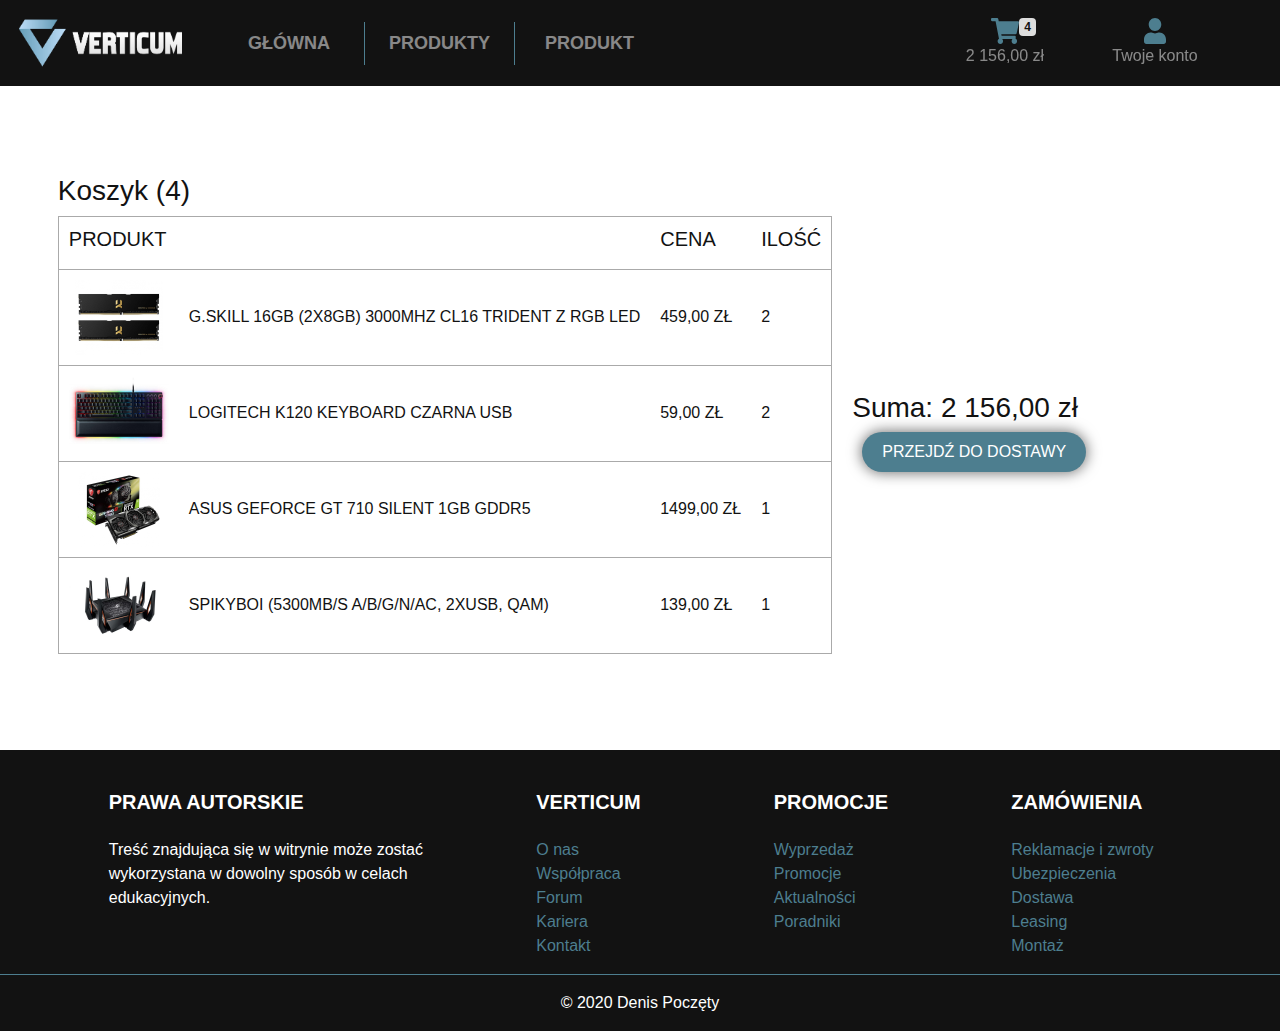
<file: koszyk.html>
<!DOCTYPE html>
<html lang="en">

<head>
    <meta charset="UTF-8">
    <meta name="viewport" content="width=device-width, initial-scale=1, shrink-to-fit=no">
    <!-- Bootstrap CSS -->
    <link rel="stylesheet" href="https://stackpath.bootstrapcdn.com/bootstrap/4.4.1/css/bootstrap.min.css"
        integrity="sha384-Vkoo8x4CGsO3+Hhxv8T/Q5PaXtkKtu6ug5TOeNV6gBiFeWPGFN9MuhOf23Q9Ifjh" crossorigin="anonymous">
    <link rel="stylesheet" href="style/stylekoszyk.css">
    <title>Sklep JS</title>

</head>

<body>
    <header>
        <nav id="borderbottom" class="navbar navbar-expand-xl navbar-dark fixed-top">
            <button class="navbar-toggler mr-2" type="button" data-toggle="collapse" data-target="#navbarText">
                <span class="navbar-toggler-icon"></span>
            </button>
            <span class="navbar-brand d-flex"><a class="navbar-brand" href="#"><img src="images/logo.png" alt=""
                        class="logo">
                </a></span>


            <div class="collapse navbar-collapse " id="navbarText">
                <ul class="navbar-nav mr-auto">
                    <li class="nav-item">
                        <a class="nav-link text-center h-100" href="index.html">GŁÓWNA</a>
                    </li>
                    <li class="nav-item">
                        <a class="nav-link text-center h-100" href="products.html">PRODUKTY</a>
                    </li>
                    <li class="nav-item">
                        <a class="nav-link text-center h-100" href="product.html">PRODUKT</a>
                    </li>
                </ul>
                </ul>
            </div>

            <div class="navbar-side">
                <ul class="nav navbar-nav navbar-right">
                    <li class="nav-item">
                        <a class="nav-link" href="koszyk.html">
                            <div class="text-center">
                                <img src="images/shopping-cart-solid.svg" class="cart">
                                <span class="badge" id="js-item-count">4</span>
                                </img>
                            </div>
                            <div class="price text-center">
                                <p class='text-center'>2 156,00 zł</p>
                            </div>
                        </a>
                    </li>
                    <li class="nav-item">
                        <a class="nav-link" href="#">
                            <div class="text-center">
                                <img src="images/user-solid.svg" class="cart">
                            </div>
                            <div class="text-center">
                                <span>Twoje konto</p>
                            </div>
                        </a>
                    </li>
                </ul>
            </div>
        </nav>
    </header>
    <div class="kontener" id="kontener">
        <div class="lewo">
            <h3>
                Koszyk (4)
            </h3>
            <table class="koszyk">
                <tr>
                    <th colspan="2">
                        <h5>Produkt</h5>
                    </th>
                    <th>
                        <h5>Cena</h5>
                    </th>
                    <th>
                        <h5>Ilość</h5>
                    </th>
                </tr>
                <tr>
                    <td><img src="images/products/1.jpg" alt="0"></td>
                    <td>G.SKILL 16GB (2x8GB) 3000MHz CL16 Trident Z RGB LED</td>
                    <td>459,00 zł</td>
                    <td>2</td>
                </tr>
                <tr>
                    <td><img src="images/products/2.jpg" alt="0"></td>
                    <td>Logitech K120 Keyboard czarna USB</td>
                    <td>59,00 zł</td>
                    <td>2</td>
                </tr>
                <tr>
                    <td><img src="images/products/3.jpg" alt="0"></td>
                    <td>ASUS GeForce GT 710 Silent 1GB GDDR5</td>
                    <td>1499,00 zł</td>
                    <td>1</td>
                </tr>
                <tr>
                    <td><img src="images/products/4.jpg" alt="0"></td>
                    <td>SPIKYBOI (5300Mb/s a/b/g/n/ac, 2xUSB, QAM)</td>
                    <td>139,00 zł</td>
                    <td>1</td>
                </tr>
            </table>

        </div>
        <div class="prawo">
            <h3>Suma: 2 156,00 zł</h3>
            <button class="przejdz" onclick="displayForm()">przejdź do dostawy</button>
        </div>
        <div class="kk">
            <div class="doll" id="form">
                <input type="text" placeholder="imie"> <br>
                <input type="text" placeholder="nazwisko"><br>
                <input type="text" placeholder="telefon"><br>
                <input type="text" placeholder="adres zamieszkania"><br>
                <input type="text" placeholder="44" class="a44"> - <input type="text" placeholder="100" class="a44"><br>


            </div>
            <div class="dolll" id="orderButton">
                <button class="przejdz">ZAMAWIAM I PŁACĘ</button>
            </div>
        </div>
    </div>

    <footer class="page-footer font-small stylish-color-dark pt-4 mt-4">
        <div class="container text-center text-md-left">
          <div class="row">
            <div class="col-md-4 mx-auto">
              <h5 class="font-weight-bold text-uppercase mt-3 mb-4">Prawa Autorskie</h5>
              <p>Treść znajdująca się w witrynie może zostać wykorzystana w dowolny sposób w celach edukacyjnych.
              </p>
    
            </div>
    
            <hr class="clearfix w-100 d-md-none">
            <div class="col-md-2 mx-auto">
    
              <h5 class="font-weight-bold text-uppercase mt-3 mb-4">Verticum</h5>
    
              <ul class="list-unstyled">
                <li><a href="#!">O nas</a></li>
                <li><a href="#!">Współpraca</a></li>
                <li><a href="#!">Forum</a></li>
                <li><a href="#!">Kariera</a></li>
                <li><a href="#!">Kontakt</a></li>
    
            </div>
    
            <div class="col-md-2 mx-auto">
    
              <h5 class="font-weight-bold text-uppercase mt-3 mb-4">Promocje</h5>
    
              <ul class="list-unstyled">
                <li><a href="#!">Wyprzedaż</a></li>
                <li><a href="#!">Promocje</a></li>
                <li><a href="#!">Aktualności</a></li>
                <li><a href="#!">Poradniki</a></li>
    
              </ul>
    
            </div>
    
            <div class="col-md-2 mx-auto">
    
              <h5 class="font-weight-bold text-uppercase mt-3 mb-4">Zamówienia</h5>
    
              <ul class="list-unstyled">
                <li><a href="#!">Reklamacje i zwroty</a></li>
                <li><a href="#!">Ubezpieczenia</a></li>
                <li><a href="#!">Dostawa</a></li>
                <li><a href="#!">Leasing</a></li>
                <li><a href="#!">Montaż</a></li>
              </ul>
    
              </ul>
            </div>
          </div>
        </div>
        <div class="footer-copyright text-center py-3">© 2020 Denis Poczęty
        </div>
      </footer>
    <script src="scripts/koszykScript.js"></script>
    <script src="https://code.jquery.com/jquery-3.4.1.slim.min.js"
        integrity="sha384-J6qa4849blE2+poT4WnyKhv5vZF5SrPo0iEjwBvKU7imGFAV0wwj1yYfoRSJoZ+n" crossorigin="anonymous">
    </script>
    <script src="https://cdn.jsdelivr.net/npm/popper.js@1.16.0/dist/umd/popper.min.js"
        integrity="sha384-Q6E9RHvbIyZFJoft+2mJbHaEWldlvI9IOYy5n3zV9zzTtmI3UksdQRVvoxMfooAo" crossorigin="anonymous">
    </script>
    <script src="https://stackpath.bootstrapcdn.com/bootstrap/4.4.1/js/bootstrap.min.js"
        integrity="sha384-wfSDF2E50Y2D1uUdj0O3uMBJnjuUD4Ih7YwaYd1iqfktj0Uod8GCExl3Og8ifwB6" crossorigin="anonymous">
    </script>
</body>

</html>
</file>
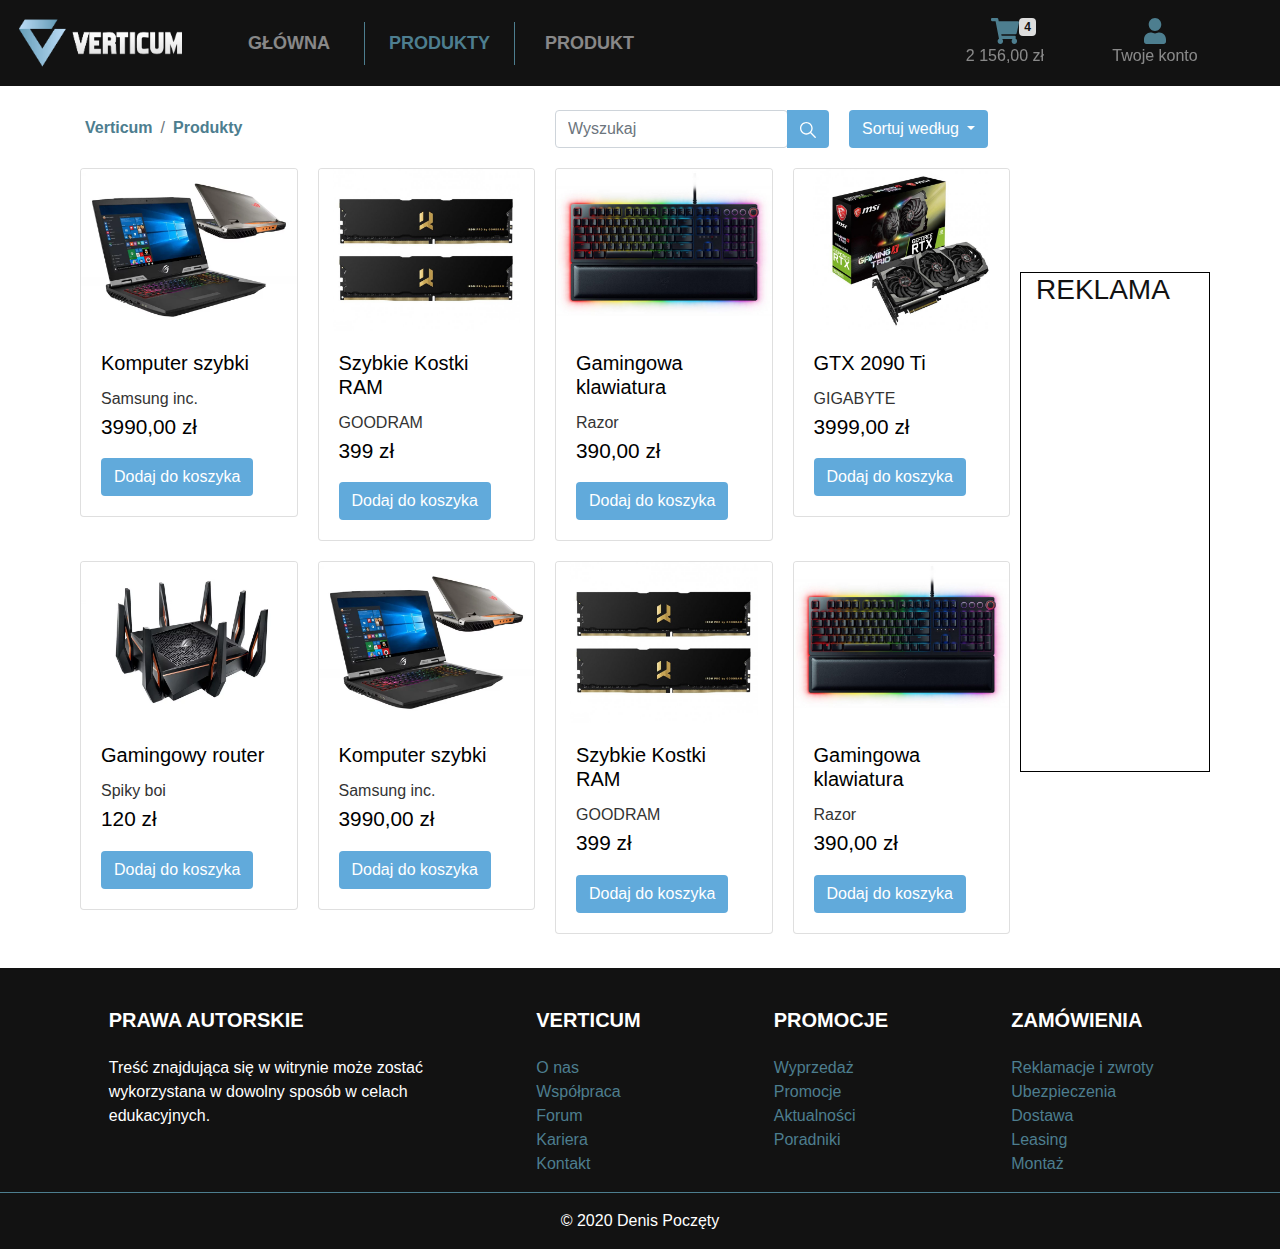
<file: products.html>
<!DOCTYPE html>
<html lang="en">

<head>
    <meta charset="UTF-8">
    <meta name="viewport" content="width=device-width, initial-scale=1, shrink-to-fit=no">
    <!-- Bootstrap CSS -->
    <link rel="stylesheet" href="https://stackpath.bootstrapcdn.com/bootstrap/4.4.1/css/bootstrap.min.css"
        integrity="sha384-Vkoo8x4CGsO3+Hhxv8T/Q5PaXtkKtu6ug5TOeNV6gBiFeWPGFN9MuhOf23Q9Ifjh" crossorigin="anonymous">
    <link rel="stylesheet" href="style/styleprodukty.css">
    <title>Sklep JS</title>

</head>

<body>
    <header>
        <nav id="borderbottom" class="navbar navbar-expand-xl navbar-dark fixed-top">
            <button class="navbar-toggler mr-2" type="button" data-toggle="collapse" data-target="#navbarText">
                <span class="navbar-toggler-icon"></span>
            </button>
            <span class="navbar-brand d-flex"><a class="navbar-brand" href="#"><img src="images/logo.png" alt=""
                        class="logo">
                </a></span>


            <div class="collapse navbar-collapse" id="navbarText">
                <ul class="navbar-nav mr-auto">
                    <li class="nav-item">
                        <a class="nav-link text-center h-100" href="index.html">GŁÓWNA <span
                                class="sr-only">(current)</span></a>
                    </li>
                    <li class="nav-item">
                        <a class="nav-link text-center active h-100" href="products.html">PRODUKTY</a>
                    </li>
                    <li class="nav-item">
                        <a class="nav-link text-center h-100" href="product.html">PRODUKT</a>
                    </li>

                </ul>
            </div>

            <div class="navbar-side">
                <ul class="nav navbar-nav navbar-right">
                    <li class="nav-item">
                        <a class="nav-link" href="koszyk.html">
                            <div class="text-center">
                                <img src="images/shopping-cart-solid.svg" class="cart">
                                <span class="badge" id="js-item-count">4</span>
                                </img>
                            </div>
                            <div class="price text-center">
                                <p class='text-center'>2 156,00 zł</p>
                            </div>
                        </a>
                    </li>
                    <li class="nav-item">
                        <a class="nav-link" href="#">
                            <div class="text-center">
                                <img src="images/user-solid.svg" class="cart">
                            </div>
                            <div class="text-center">
                                <span>Twoje konto</p>
                            </div>
                        </a>
                    </li>
                </ul>
            </div>
        </nav>
    </header>
    <!-- nav -->

    <div class="container">
        <div class="row align-items-center">
            <div class="col-12 col-lg-10">
                <div class="row align-items-baseline">
                    <ol class="d-flex col-6 col-md-4 col-lg-6">
                        <li class="breadcrumb-item"><a href="#">Verticum</a></li>
                        <li class="breadcrumb-item"><a href="#">Produkty</a></li>

                    </ol>
                    <div class="input-field first" id="first">
                        <div class="btn-group" role="group">
                            <input type="text" class="form-control" placeholder="Wyszukaj">
                            <button class="btn btn-verticum">
                                <img src="images/svg/search.svg" alt="search icon" style="width: 1em;">
                            </button>
                        </div>
                    </div>
                    <div class="dropdown">
                        <button class="btn btn-verticum dropdown-toggle" type="button" id="dropdownMenuButton"
                            data-toggle="dropdown" aria-haspopup="true" aria-expanded="false">
                            Sortuj według
                        </button>
                        <div class="dropdown-menu">
                            <a class="dropdown-item" href="#">Cena (rosnąco)</a>
                            <a class="dropdown-item" href="#">Cena (malejąco)</a>
                            <a class="dropdown-item" href="#">Popularność(rosnąco)</a>
                            <a class="dropdown-item" href="#">Popularność(malejąco)</a>
                        </div>
                    </div>
                </div>

                <div class="row" id="product-list">
                    <a href='product.html' class='card-link col-6 col-md-4 col-lg-3'>
                        <div class='card'><img class='card-img-top' src='images/products/0.jpg' alt='Card image cap'>
                            <div class='card-body'>
                                <h5 class='card-title'>Komputer szybki</h5>
                                <p class='manufacturer'>Samsung inc.</p>
                                <p class='new-price'>3990,00 zł</p><input type='button' class='btn btn-verticum'
                                    value='Dodaj do koszyka'>
                            </div>
                        </div>
                    </a>
                    <a href='product.html' class='card-link col-6 col-md-4 col-lg-3'>
                        <div class='card'><img class='card-img-top' src='images/products/1.jpg' alt='Card image cap'>
                            <div class='card-body'>
                                <h5 class='card-title'>Szybkie Kostki RAM</h5>
                                <p class='manufacturer'>GOODRAM</p>
                                <p class='new-price'>399 zł</p><input type='button' class='btn btn-verticum'
                                    value='Dodaj do koszyka'>
                            </div>
                        </div>
                    </a>
                    <a href='product.html' class='card-link col-6 col-md-4 col-lg-3'>
                        <div class='card'><img class='card-img-top' src='images/products/2.jpg' alt='Card image cap'>
                            <div class='card-body'>
                                <h5 class='card-title'>Gamingowa klawiatura</h5>
                                <p class='manufacturer'>Razor</p>
                                <p class='new-price'>390,00 zł</p><input type='button' class='btn btn-verticum'
                                    value='Dodaj do koszyka'>
                            </div>
                        </div>
                    </a>
                    <a href='product.html' class='card-link col-6 col-md-4 col-lg-3'>
                        <div class='card'><img class='card-img-top' src='images/products/3.jpg' alt='Card image cap'>
                            <div class='card-body'>
                                <h5 class='card-title'>GTX 2090 Ti</h5>
                                <p class='manufacturer'>GIGABYTE</p>
                                <p class='new-price'>3999,00 zł</p><input type='button' class='btn btn-verticum'
                                    value='Dodaj do koszyka'>
                            </div>
                        </div>
                    </a>
                    <a href='product.html' class='card-link col-6 col-md-4 col-lg-3'>
                        <div class='card'><img class='card-img-top' src='images/products/4.jpg' alt='Card image cap'>
                            <div class='card-body'>
                                <h5 class='card-title'>Gamingowy router</h5>
                                <p class='manufacturer'>Spiky boi</p>
                                <p class='new-price'>120 zł</p><input type='button' class='btn btn-verticum'
                                    value='Dodaj do koszyka'>
                            </div>
                        </div>
                    </a>
                    <a href='product.html' class='card-link col-6 col-md-4 col-lg-3'>
                        <div class='card'><img class='card-img-top' src='images/products/0.jpg' alt='Card image cap'>
                            <div class='card-body'>
                                <h5 class='card-title'>Komputer szybki</h5>
                                <p class='manufacturer'>Samsung inc.</p>
                                <p class='new-price'>3990,00 zł</p><input type='button' class='btn btn-verticum'
                                    value='Dodaj do koszyka'>
                            </div>
                        </div>
                    </a>
                    <a href='product.html' class='card-link col-6 col-md-4 col-lg-3'>
                        <div class='card'><img class='card-img-top' src='images/products/1.jpg' alt='Card image cap'>
                            <div class='card-body'>
                                <h5 class='card-title'>Szybkie Kostki RAM</h5>
                                <p class='manufacturer'>GOODRAM</p>
                                <p class='new-price'>399 zł</p><input type='button' class='btn btn-verticum'
                                    value='Dodaj do koszyka'>
                            </div>
                        </div>
                    </a>
                    <a href='product.html' class='card-link col-6 col-md-4 col-lg-3'>
                        <div class='card'><img class='card-img-top' src='images/products/2.jpg' alt='Card image cap'>
                            <div class='card-body'>
                                <h5 class='card-title'>Gamingowa klawiatura</h5>
                                <p class='manufacturer'>Razor</p>
                                <p class='new-price'>390,00 zł</p><input type='button' class='btn btn-verticum'
                                    value='Dodaj do koszyka'>
                            </div>
                        </div>
                    </a>
                </div>
            </div>
            <div class="d-none col-lg-2 d-lg-flex  add">
                <h3>REKLAMA</h3>
            </div>
        </div>

    </div>
    <footer class="page-footer font-small stylish-color-dark pt-4 mt-4">
    <div class="container text-center text-md-left">
      <div class="row">
        <div class="col-md-4 mx-auto">
          <h5 class="font-weight-bold text-uppercase mt-3 mb-4">Prawa Autorskie</h5>
          <p>Treść znajdująca się w witrynie może zostać wykorzystana w dowolny sposób w celach edukacyjnych.
          </p>

        </div>

        <hr class="clearfix w-100 d-md-none">
        <div class="col-md-2 mx-auto">

          <h5 class="font-weight-bold text-uppercase mt-3 mb-4">Verticum</h5>

          <ul class="list-unstyled">
            <li><a href="#!">O nas</a></li>
            <li><a href="#!">Współpraca</a></li>
            <li><a href="#!">Forum</a></li>
            <li><a href="#!">Kariera</a></li>
            <li><a href="#!">Kontakt</a></li>

        </div>

        <div class="col-md-2 mx-auto">

          <h5 class="font-weight-bold text-uppercase mt-3 mb-4">Promocje</h5>

          <ul class="list-unstyled">
            <li><a href="#!">Wyprzedaż</a></li>
            <li><a href="#!">Promocje</a></li>
            <li><a href="#!">Aktualności</a></li>
            <li><a href="#!">Poradniki</a></li>

          </ul>

        </div>

        <div class="col-md-2 mx-auto">

          <h5 class="font-weight-bold text-uppercase mt-3 mb-4">Zamówienia</h5>

          <ul class="list-unstyled">
            <li><a href="#!">Reklamacje i zwroty</a></li>
            <li><a href="#!">Ubezpieczenia</a></li>
            <li><a href="#!">Dostawa</a></li>
            <li><a href="#!">Leasing</a></li>
            <li><a href="#!">Montaż</a></li>
          </ul>

          </ul>
        </div>
      </div>
    </div>
    <div class="footer-copyright text-center py-3">© 2020 Denis Poczęty
    </div>
  </footer>

    <!-- Bootstrap JS -->
    <script src="https://code.jquery.com/jquery-3.4.1.slim.min.js"
        integrity="sha384-J6qa4849blE2+poT4WnyKhv5vZF5SrPo0iEjwBvKU7imGFAV0wwj1yYfoRSJoZ+n" crossorigin="anonymous">
    </script>
    <script src="https://cdn.jsdelivr.net/npm/popper.js@1.16.0/dist/umd/popper.min.js"
        integrity="sha384-Q6E9RHvbIyZFJoft+2mJbHaEWldlvI9IOYy5n3zV9zzTtmI3UksdQRVvoxMfooAo" crossorigin="anonymous">
    </script>
    <script src="https://stackpath.bootstrapcdn.com/bootstrap/4.4.1/js/bootstrap.min.js"
        integrity="sha384-wfSDF2E50Y2D1uUdj0O3uMBJnjuUD4Ih7YwaYd1iqfktj0Uod8GCExl3Og8ifwB6" crossorigin="anonymous">
    </script>
</body>

</html>
</file>
<file: style/stylekoszyk.css>
body {
  color: #121212;
}

* {
  box-sizing: border-box;
}

nav {
  transition-duration: 0.3s;
  background-color: #121212 !important;
  height: 86px;
}

.nav-item {
  width: 150px;
}

.navbar-right > .nav-icon {
  width: 130px;
}

.logo {
  height: 50px;
  width: auto;
}

body > .container {
  margin-top: 100px;
}

.active {
  color: #4d7e8f !important;
}

.mr-auto > li {
  font-weight: bold;
  font-size: 18px;
  border-left: 1px solid #4d7e8f;
}

.mr-auto > li:nth-child(1) {
  border: 0;
}

.navbar-right > .nav-item {
  height: 70px;
}

.cart {
  position: relative;
  height: 1.6em;
  fill: #fff;
}

.badge {
  position: absolute;
  background-color: #ddd;
  color: #121212;
}

.navbar-side {
  position: absolute;
  top: 10px;
  right: 50px;
}

.navbar-right {
  flex-direction: row !important;
}

.kontener {
  max-width: 1200px;
  height: 576px;
  margin: 0 auto;
  margin-top: 150px;
  display: flex;
  flex-wrap: wrap;
  align-items: center;
  transition-duration: 1s;
  justify-content: center;
}

.newHeight {
  height: 877px;
}

.prawo {
  margin-top: 35px;
  margin-left: 20px;
  width: 370px;
  display: flex;
  flex-wrap: wrap;
}

.kk {
  width: 100%;
  display: flex;
  align-items: center;
  justify-content: center;
}

.doll {
  margin-top: 50px;
  display: none;
}

.dolll {
  margin-left: 100px;
  display: none;
}

.displayForm {
  opacity: 1;
  animation: displayForm 1s linear;
}

@keyframes displayForm {
  0% {
    opacity: 0;
  }

  50% {
    opacity: 0;
  }

  100% {
    opacity: 1;
  }
}

.doll > input {
  height: 40px;
  border: 1px solid #aaa;
  border-radius: 20px;
  padding: 0 10px;
  margin: 5px;
  -webkit-box-shadow: 0px 0px 14px 1px rgba(0, 0, 0, 0.35);
  -moz-box-shadow: 0px 0px 14px 1px rgba(0, 0, 0, 0.35);
  box-shadow: 0px 0px 14px 1px rgba(0, 0, 0, 0.35);
}

.a44 {
  width: 98px;
}

.przejdz {
  height: 40px;
  padding: 0 20px;
  border-radius: 20px;
  border: none;
  background-color: #4d7e8f;
  color: white;
  text-transform: uppercase;
  margin: 0 10px;
  -webkit-box-shadow: 0px 0px 14px 1px rgba(0, 0, 0, 0.55);
  -moz-box-shadow: 0px 0px 14px 1px rgba(0, 0, 0, 0.55);
  box-shadow: 0px 0px 14px 1px rgba(0, 0, 0, 0.55);
}

.koszyk {
  border: 1px solid #aaa;
}

.koszyk tr {
  border-bottom: 1px solid #aaa;
}

.koszyk td,
.koszyk th {
  padding: 10px;
  text-transform: uppercase;
}

.koszyk td img {
  width: 100px;
}

.footer-copyright {
  border-top: 1px solid #4d7e8f;
}

footer a {
  color: #4d7e8f;
}

.gora {
  border-bottom: 2px solid #4d7e8f;
}

.dol {
  text-align: center;
  padding: 10px;
}

footer {
  margin-top: 20px;
  padding-top: 20px;
  color: #fff;
  background-color: #121212;
}

.footer {
  display: grid;
  grid-template-columns: 1.5fr 1fr 1fr 1fr;
}

.responsive {
  max-width: 1200px;
  margin: 0 auto;
}

.footer > p {
  padding-right: 100px;
}

@media (max-width: 1200px) {
  .responsive {
    max-width: 992px;
  }

  .mr-auto > li {
    border-left: 0;
    width: 100%;
    background-color: #121212;
  }

  .navbar-right {
    position: fixed;
    left: 80px;
  }
}

@media (max-width: 992px) {
  .responsive {
    max-width: 768px;
  }
}

@media (max-width: 768px) {
  .responsive {
    max-width: 576px;
  }
}

@media only screen and (max-width: 600px) {
  .navbar-brand {
    display: none;
  }
}

@media (max-width: 576px) {
  .footer {
    grid-template-columns: 1fr;
    text-align: center;
  }

  .footer > p {
    padding-right: 0px;
  }
}
</file>
<file: style/styleprodukty.css>
body {
    color: #121212;
}

nav {
    transition-duration: 0.3s;
    background-color: #121212 !important;
    height: 86px;
}

.nav-item {
    width: 150px;
}

.navbar-right>.nav-icon {
    width: 130px;
}

.logo {
    height: 50px;
    width: auto;
}

body>.container {
    margin-top: 100px;
}

.active {
    color: #4d7e8f !important;
}



.mr-auto>li {
    font-weight: bold;
    font-size: 18px;
    border-left: 1px solid #4d7e8f;
}

.mr-auto>li:nth-child(1) {
    border: 0;
}

.navbar-right>.nav-item {
    height: 70px;
}

.cart {
    position: relative;
    height: 1.6em;
    fill: #fff;
}

.badge {
    position: absolute;
    background-color: #ddd;
    color: #121212;
}

.navbar-side {
    position: absolute;
    top: 10px;
    right: 50px;
}

.navbar-right {
    flex-direction: row !important;
}

@media only screen and (max-width: 1199px) {
    .mr-auto>li {
        border-left: 0;
        width: 100%;
        background-color: #121212;
    }

    .navbar-right {
        position: fixed;
        left: 80px;
    }
}

@media only screen and (max-width: 600px) {
    .navbar-brand {
        display: none;
    }
}


.icon {
    align-items: center;
    justify-content: center;
}




footer {
    color: #fff;
    background-color: #121212;
    position: inherit;
    bottom: 0;
}

.footer-copyright {
    border-top: 1px solid #4d7e8f;
}

footer a {
    color: #4d7e8f;
}

ol {
    list-style-type: none;
}

.breadcrumb-item>a {
    font-weight: bold;
    color: #4d7e8f;
}

.card-link {
    margin: 0 !important;
    padding: 0;
    color: #000;
}

.manufacturer {
    margin-bottom: 0;
    color: #333;
}

.new-price {
    font-size: 1.3em;
}

.carousel {
    margin-bottom: 15px;
}

.xd {
    -webkit-box-shadow: 0px 0px 7px 2px rgba(255, 0, 0, 1);
    -moz-box-shadow: 0px 0px 7px 2px rgba(255, 0, 0, 1);
    box-shadow: 0px 0px 7px 2px rgba(255, 0, 0, 1);
}


th {
    position: sticky;
    top: 0;
    background-color: #f2f2f2;
    z-index: 1;
    -webkit-box-shadow: 0px 2px 0px 0px #dee2e6;
    -moz-box-shadow: 0px 2px 0px 0px #dee2e6;
    box-shadow: 0px 2px 0px 0px #dee2e6;
}

.card {
    margin: 10px;
}

.btn-verticum {
    background-color: hsl(204, 63%, 62%);
    color: #fff;
}

.input-field,
.dropdown-toggle {
    margin: 10px;
}

.h-100 {
    display: flex;
    justify-content: center;
    align-items: center;
}

.add {
    border: 1px solid black;
    height: 500px;
}

.gora {
    border-bottom: 2px solid #4d7e8f;
}

.dol {
    text-align: center;
    padding: 10px;

}

footer {
    width: 100%;
    padding-top: 20px;
}

.footer {
    display: grid;
    grid-template-columns: 1.5fr 1fr 1fr 1fr;
}

.responsive {
    max-width: 1200px;
    margin: 0 auto;
}

.footer>p {
    padding-right: 100px;
}

@media (max-width: 1200px) {
    .responsive {
        max-width: 992px;
    }
}

@media (max-width: 992px) {
    .responsive {
        max-width: 768px;
    }
}

@media (max-width: 768px) {
    .responsive {
        max-width: 576px;
    }
}

@media (max-width: 576px) {
    .footer {
        grid-template-columns: 1fr;
        text-align: center;
    }

    .footer>p {
        padding-right: 0px;
    }
}
</file>
